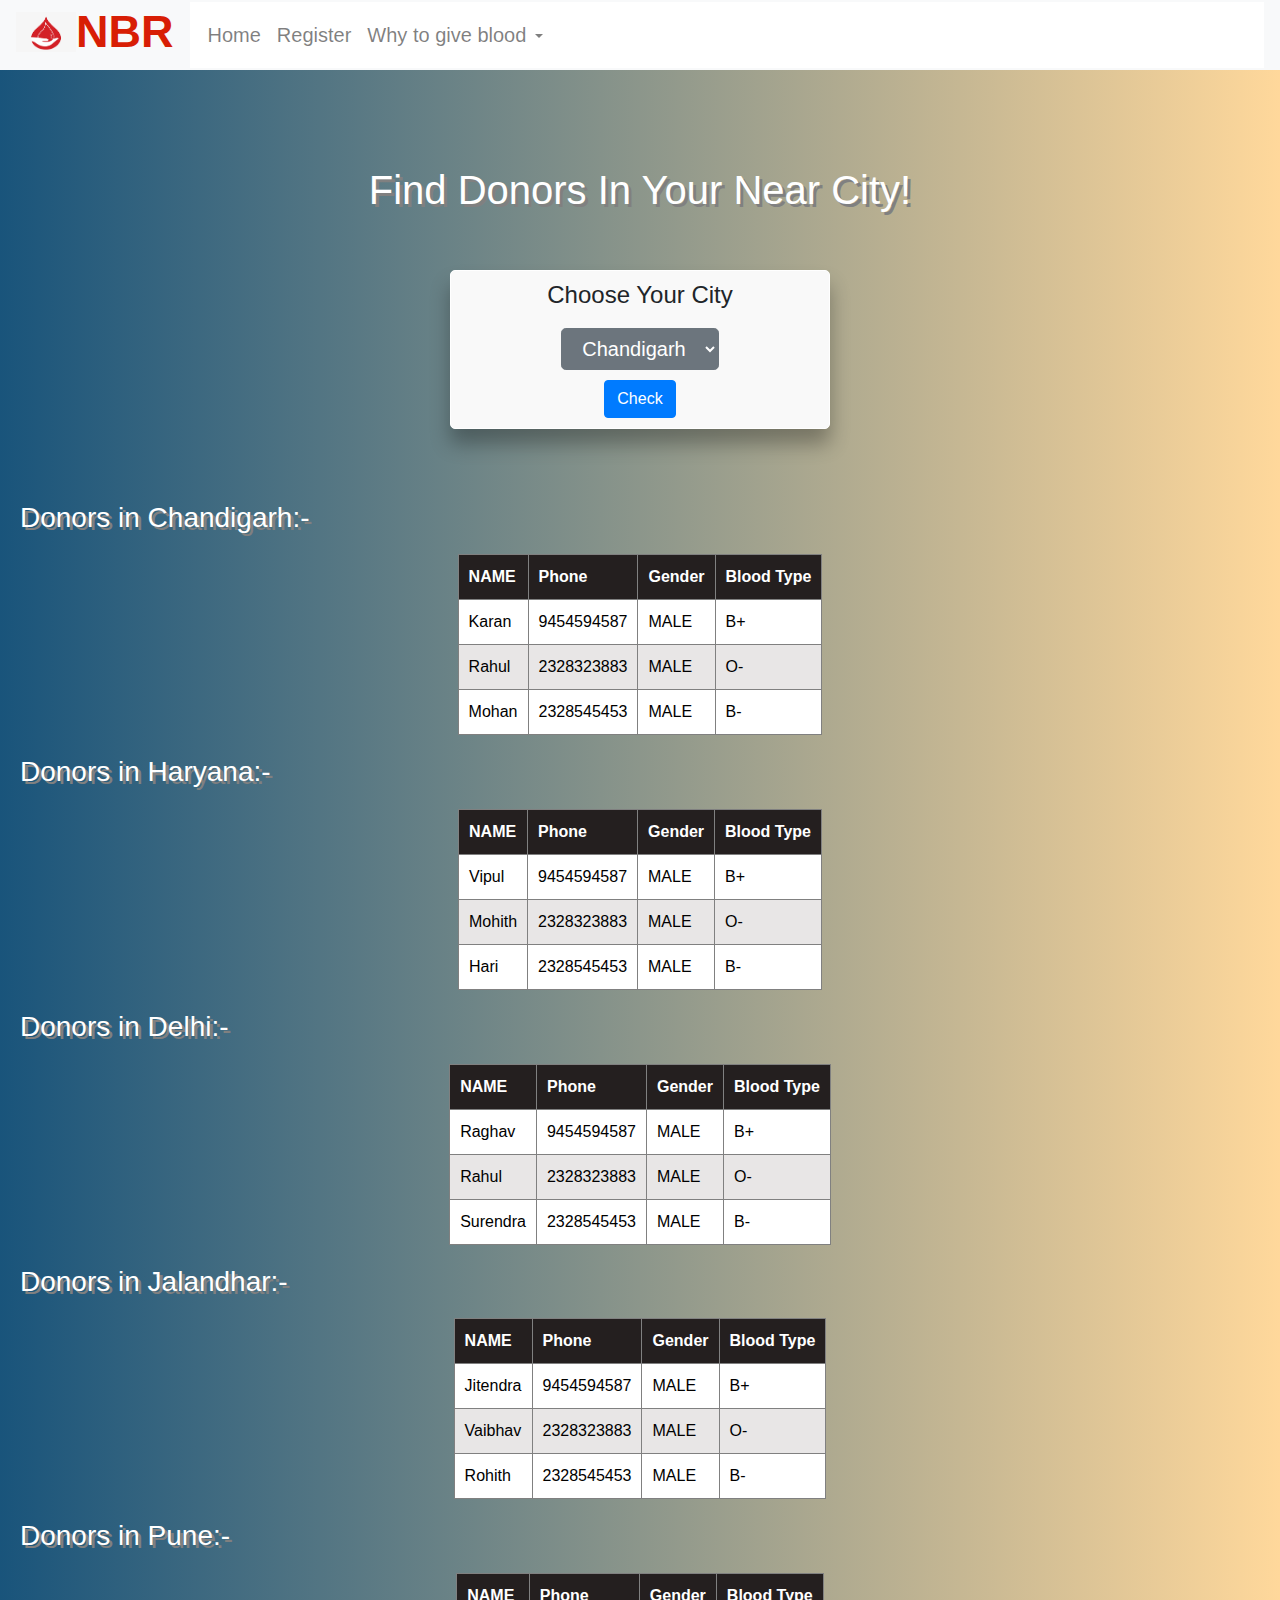
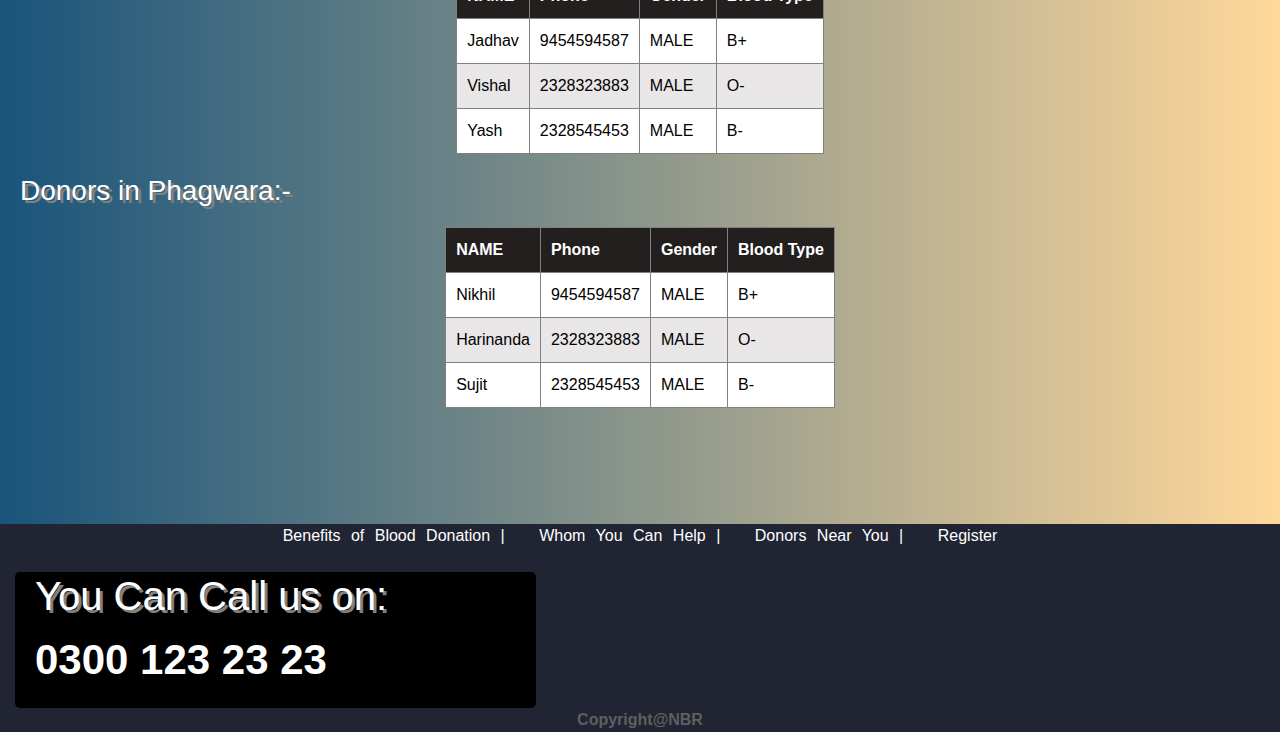
<file: donors.html>
<!doctype html>
<html lang="en">
  <head>
    <!-- Required meta tags -->
    <meta charset="utf-8">
    <meta name="viewport" content="width=device-width, initial-scale=1, shrink-to-fit=no">

    <!-- Bootstrap CSS -->
    <link rel="stylesheet" href="https://stackpath.bootstrapcdn.com/bootstrap/4.4.1/css/bootstrap.min.css" integrity="sha384-Vkoo8x4CGsO3+Hhxv8T/Q5PaXtkKtu6ug5TOeNV6gBiFeWPGFN9MuhOf23Q9Ifjh" crossorigin="anonymous">
    <script src="https://code.jquery.com/jquery-3.4.1.min.js"
             integrity="sha256-CSXorXvZcTkaix6Yvo6HppcZGetbYMGWSFlBw8HfCJo="
              crossorigin="anonymous"></script>
     <link rel="icon" href="images/download.png" type="image/x-icon">
      <link rel="stylesheet" type="text/css" href="styles.css">
      <link rel="stylesheet" type="text/css" href="donors.css">

    <title>NBR-Donors</title>
    
       
  </head>
  <body>

        <!-- nabar starts here -->

    <nav class="navbar navbar-expand-lg navbar-light bg-light">
  <a class="navbar-brand" href="Index.html"><img class="logo" src="images/download.png"><strong><span class="brand">NBR</span></strong></a>
  <button class="navbar-toggler" type="button" data-toggle="collapse" data-target="#navbarSupportedContent" aria-controls="navbarSupportedContent" aria-expanded="false" aria-label="Toggle navigation">
    <span class="navbar-toggler-icon"></span>
  </button>

  <div class="collapse navbar-collapse" id="navbarSupportedContent">
    <ul class="navbar-nav mr-auto">
      <li class="nav-item ">
        <a class="nav-link" href="Index.html"><span class="links">Home </span></a>
      </li>
      <li class="nav-item">
        <a class="nav-link" href="register.html"><span class="links">Register</span></a>
      </li>
     
      <li class="nav-item dropdown">
        <a class="nav-link dropdown-toggle" href="#" id="navbarDropdown" role="button" data-toggle="dropdown" aria-haspopup="true" aria-expanded="false">
          <span class="links">Why to give blood</span>
        </a>
        <div class="dropdown-menu" aria-labelledby="navbarDropdown">
          <a class="dropdown-item" href="help.html">Whom you can help</a>
          <a class="dropdown-item" href="benefits.html">Benefits of donating blood</a>
          
      </li>
      
    </ul>
    <form class="form-inline my-2 my-lg-0">
      <ul class="navbar-nav mr-auto">
       
        
      </ul>
    </form>
  </div>
</nav>



<!-- nabar ends here -->



<br>
<br>
<br>
<br>
<center><h1>Find Donors In Your Near City!</h1></center>
<div >
<div class="container">
  <br>
  <br>
  <div class="row">
  <div class="col col-sm-0 col-4">
  </div>
  <div style="border: 0.5px solid white; border-radius:5px;background-color: #f9f9f9;  box-shadow: 0 15px 20px rgba(0, 0, 0, 0.3);" class="col col-lg-4 col-sm-6" >
<center><label for="cities" style="margin:10px;"><h4>Choose Your City</h4></label>
<select class="btn btn-lg btn-secondary" name="cities" id="cities" onchange="run()">
  <option>Chandigarh</option>
  <option>Haryana</option>
  <option>Jalandhar</option>
  <option>Delhi</option>
  <option>Pune</option>
  <option>Phagwara</option>

</select><a href="#Chandigarh" id="optLink"><br><button class="btn btn-md btn-primary" style="margin:10px;">Check</button></a><br></center>
</div>
<div class="col col-0 col-lg-4">
  </div>
</div>
</div>
<br>
<br>
<br>
<div id="Chandigarh">
  <h3> Donors in Chandigarh:-</h3>

  <center><table border="1px">
    <tr>
      <th>NAME</th>
      <th>Phone</th>
      <th>Gender</th>
      <th>Blood Type</th>
    </tr>
    <tr>
      <td>Karan</td>
      <td>9454594587</td>
      <td>MALE</td>
      <td>B+</td>
    </tr>
    <tr>
      <td>Rahul</td>
      <td>2328323883</td>
      <td>MALE</td>
      <td>O-</td>
    </tr>
    <tr>
      <td>Mohan</td>
      <td>2328545453</td>
      <td>MALE</td>
      <td>B-</td>
    </tr>
  </table>
</center>
  </div>
  <div id="Haryana">
     <h3> Donors in Haryana:-</h3>

  <center><table border="1px">
    <tr>
      <th>NAME</th>
      <th>Phone</th>
      <th>Gender</th>
      <th>Blood Type</th>
    </tr>
    <tr>
      <td>Vipul</td>
      <td>9454594587</td>
      <td>MALE</td>
      <td>B+</td>
    </tr>
    <tr>
      <td>Mohith</td>
      <td>2328323883</td>
      <td>MALE</td>
      <td>O-</td>
    </tr>
    <tr>
      <td>Hari</td>
      <td>2328545453</td>
      <td>MALE</td>
      <td>B-</td>
    </tr>
  </table>
  </div>
  <div id="Delhi">
     <h3> Donors in Delhi:-</h3>

  <center><table border="1px">
    <tr>
      <th>NAME</th>
      <th>Phone</th>
      <th>Gender</th>
      <th>Blood Type</th>
    </tr>
    <tr>
      <td>Raghav</td>
      <td>9454594587</td>
      <td>MALE</td>
      <td>B+</td>
    </tr>
    <tr>
      <td>Rahul</td>
      <td>2328323883</td>
      <td>MALE</td>
      <td>O-</td>
    </tr>
    <tr>
      <td>Surendra</td>
      <td>2328545453</td>
      <td>MALE</td>
      <td>B-</td>
    </tr>
  </table>
  </div>
  <div id="Jalandhar">
     <h3> Donors in Jalandhar:-</h3>

  <center><table border="1px">
    <tr>
      <th>NAME</th>
      <th>Phone</th>
      <th>Gender</th>
      <th>Blood Type</th>
    </tr>
    <tr>
      <td>Jitendra</td>
      <td>9454594587</td>
      <td>MALE</td>
      <td>B+</td>
    </tr>
    <tr>
      <td>Vaibhav</td>
      <td>2328323883</td>
      <td>MALE</td>
      <td>O-</td>
    </tr>
    <tr>
      <td>Rohith</td>
      <td>2328545453</td>
      <td>MALE</td>
      <td>B-</td>
    </tr>
  </table>
  </div>
  <div id="Pune">
     <h3> Donors in Pune:-</h3>

  <center><table border="1px">
    <tr>
      <th>NAME</th>
      <th>Phone</th>
      <th>Gender</th>
      <th>Blood Type</th>
    </tr>
    <tr>
      <td>Jadhav</td>
      <td>9454594587</td>
      <td>MALE</td>
      <td>B+</td>
    </tr>
    <tr>
      <td>Vishal</td>
      <td>2328323883</td>
      <td>MALE</td>
      <td>O-</td>
    </tr>
    <tr>
      <td>Yash</td>
      <td>2328545453</td>
      <td>MALE</td>
      <td>B-</td>
    </tr>
  </table></center>
  </div>
  <div id="Phagwara">
     <h3> Donors in Phagwara:-</h3>

  <center><table border="1px">
    <tr>
      <th>NAME</th>
      <th>Phone</th>
      <th>Gender</th>
      <th>Blood Type</th>
    </tr>
    <tr>
      <td>Nikhil</td>
      <td>9454594587</td>
      <td>MALE</td>
      <td>B+</td>
    </tr>
    <tr>
      <td>Harinanda</td>
      <td>2328323883</td>
      <td>MALE</td>
      <td>O-</td>
    </tr>
    <tr>
      <td>Sujit</td>
      <td>2328545453</td>
      <td>MALE</td>
      <td>B-</td>
    </tr>
  </table></center>
  </div>
<br>
<br>
<br>
<br>
</div>


<!-- footer starts here -->


<footer >
<div class="contain3" style="background-color: #212432; color:white;">
  <center><p class="spacing"> <a href="benefits.html" class="footlink"> Benefits of Blood Donation </a> | <a href="help.html" class="footlink"> Whom You Can Help </a> | <a href="donors.html" class="footlink">Donors Near You </a> | <a href="register.html" class="footlink"> Register</a></p></center>
</div>

<div class="container-fluid" id="contain2" style="background-color: #212432; color:white;">
  <div class="contain1 col col-lg-5" style="background-color:black;  color:white; border-radius:5px;">

  <h1>You Can Call us on:</h1>
  <strong ><p class="size2">0300 123 23 23</p></strong>
  <hr>
  </div></div>
  <footer class="last" style="background-color: #212432;">
    <div class="container" style="background-color: #212432;" >
      <center><b>Copyright@NBR</b></center> 
    </div>
  </footer>
</footer>

<!-- footer ends here -->

<script type="text/javascript" src="cities.js"></script>
   <!-- Optional JavaScript -->
    <!-- jQuery first, then Popper.js, then Bootstrap JS -->
    <script src="https://code.jquery.com/jquery-3.4.1.slim.min.js" integrity="sha384-J6qa4849blE2+poT4WnyKhv5vZF5SrPo0iEjwBvKU7imGFAV0wwj1yYfoRSJoZ+n" crossorigin="anonymous"></script>
    <script src="https://cdn.jsdelivr.net/npm/popper.js@1.16.0/dist/umd/popper.min.js" integrity="sha384-Q6E9RHvbIyZFJoft+2mJbHaEWldlvI9IOYy5n3zV9zzTtmI3UksdQRVvoxMfooAo" crossorigin="anonymous"></script>
    <script src="https://stackpath.bootstrapcdn.com/bootstrap/4.4.1/js/bootstrap.min.js" integrity="sha384-wfSDF2E50Y2D1uUdj0O3uMBJnjuUD4Ih7YwaYd1iqfktj0Uod8GCExl3Og8ifwB6" crossorigin="anonymous"></script>
   
  </body>
</html>
</file>
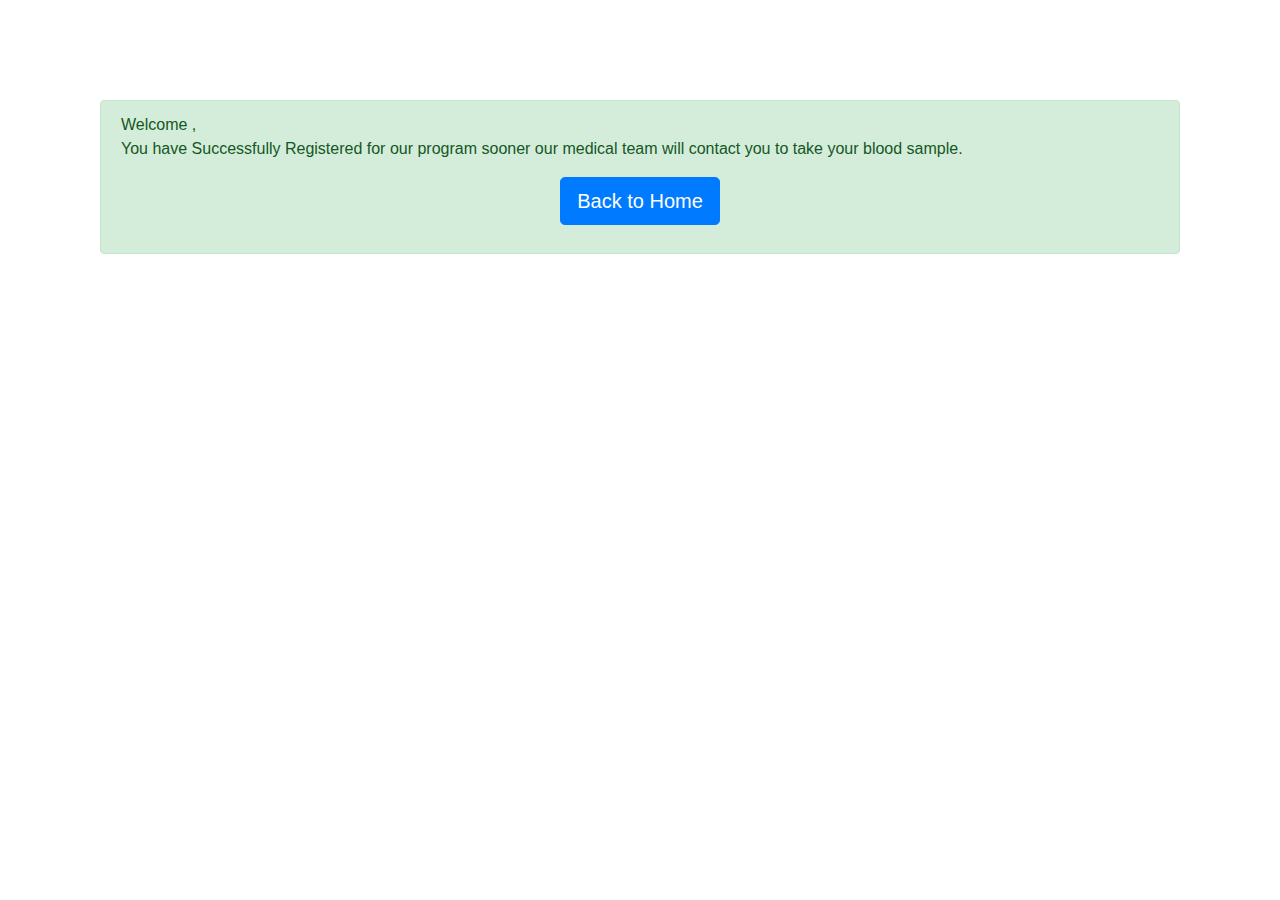
<file: redirect-home.html>
<!doctype html>
<html lang="en">
  <head>
    <!-- Required meta tags -->
    <meta charset="utf-8">
    <meta name="viewport" content="width=device-width, initial-scale=1, shrink-to-fit=no">

    <!-- Bootstrap CSS -->
    <link rel="stylesheet" href="https://stackpath.bootstrapcdn.com/bootstrap/4.4.1/css/bootstrap.min.css" integrity="sha384-Vkoo8x4CGsO3+Hhxv8T/Q5PaXtkKtu6ug5TOeNV6gBiFeWPGFN9MuhOf23Q9Ifjh" crossorigin="anonymous">
    <script src="https://code.jquery.com/jquery-3.4.1.min.js"
             integrity="sha256-CSXorXvZcTkaix6Yvo6HppcZGetbYMGWSFlBw8HfCJo="
              crossorigin="anonymous"></script>
     <link rel="icon" href="images/download.png" type="image/x-icon">
      <link rel="stylesheet" type="text/css" href="styles.css">
      <title>redirect-Home</title>

    <style>
    </style>
    </head>
    <body>
   <div class="alert alert-success" style="margin:100px 100px;">
   <p>
   Welcome <span id="name"></span>,<br>
   <script type="text/javascript">
  document.getElementById("name").innerHTML = localStorage.getItem("textvalue");

</script>
    You have Successfully Registered for our program sooner our medical team will contact you to take your blood sample.
    <br>
   <center><a href="Index.html"><button class="btn btn-lg btn-primary">Back to Home</button></a></center>  
 </p>




   </div>
    </body>
    </html>
</file>
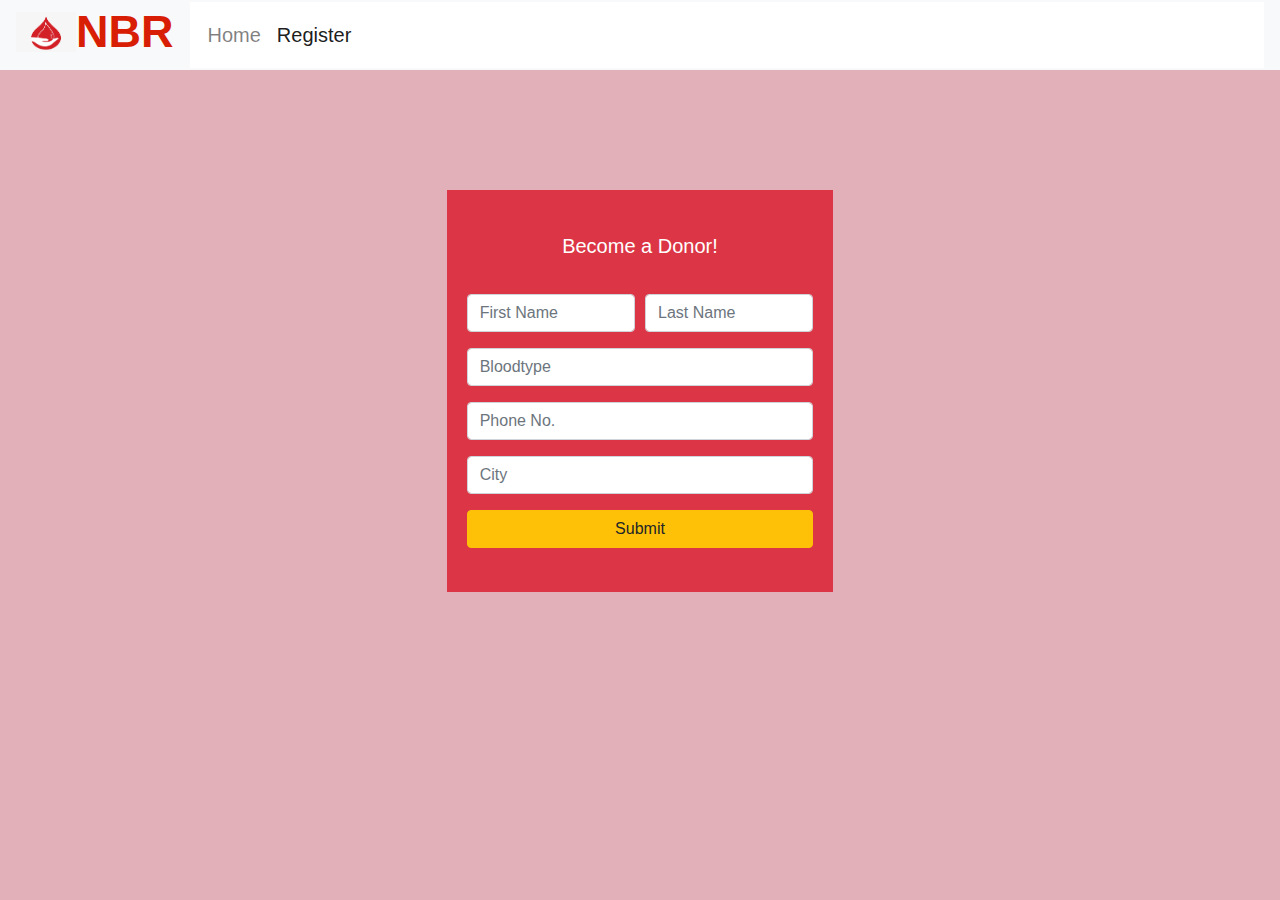
<file: register.html>
<!DOCTYPE HTML>
<html lang="en">
  <head>
    <!-- Required meta tags -->
    <meta charset="utf-8">
    <meta name="viewport" content="width=device-width, initial-scale=1, shrink-to-fit=no">

    <!-- Bootstrap CSS -->
    <link rel="stylesheet" href="https://stackpath.bootstrapcdn.com/bootstrap/4.4.1/css/bootstrap.min.css" integrity="sha384-Vkoo8x4CGsO3+Hhxv8T/Q5PaXtkKtu6ug5TOeNV6gBiFeWPGFN9MuhOf23Q9Ifjh" crossorigin="anonymous">
     <script src="https://ajax.googleapis.com/ajax/libs/jquery/1.12.4/jquery.min.js"></script>
     <link rel="icon" href="images/download.png" type="image/x-icon">
     <link rel="stylesheet" type="text/css" href="register.css">
    

    <title>NBR-Register</title>  
<script type="text/javascript">
  function run(){

var username = document.getElementById("fname").value;
localStorage.setItem("textvalue",username);
return false;
}
</script>

  </head>
  <body>


    <!-- navbar starts here -->


    <nav class="navbar navbar-expand-lg navbar-light bg-light">
  <a class="navbar-brand" href="Index.html"><img class="logo" src="images/download.png"><strong><span class="brand">NBR</span></strong></a>
  <button class="navbar-toggler" type="button" data-toggle="collapse" data-target="#navbarSupportedContent" aria-controls="navbarSupportedContent" aria-expanded="false" aria-label="Toggle navigation">
    <span class="navbar-toggler-icon"></span>
  </button>

  <div class="collapse navbar-collapse" id="navbarSupportedContent" style="background-color: white; padding:10px;">
    <ul class="navbar-nav mr-auto">
      <li class="nav-item ">
        <a class="nav-link" href="Index.html"><span class="links">Home </span></a>
      </li>
      <li class="nav-item active">
        <a class="nav-link" href="register.html"><span class="links">Register</span></a>
      </li>
     
      
      
    </ul>
    <form class="form-inline my-2 my-lg-0">
      <ul class="navbar-nav mr-auto">
       
        
      </ul>
    </form>
  </div>
</nav>



  <div class="container-fluid margin">
    <div class="offset-sm-4 col-sm-4">
      <div class="card text-blank border-0">
      <div class="card-body color">
       
       <div class="card-title text-center">
        <h5 style="color: white;"><br>Become a Donor!</h5>
       </div><br>
  
        <div class="card-text">


           <!-- form starts here -->
  
        <form method="post" action="redirect-home.html">
          <div class="form-row">
          
          <div class="form-group col-sm-6">
            <input type="text" class="form-control" placeholder="First Name" id="fname" name="fname" required>
          </div>
    
          <div class="form-group col-sm-6">
            <input type="text" class="form-control" placeholder="Last Name" id="lname" name="lname" required>
          </div>
          
          </div>
          

          <div class="form-group">
  
          <input type="text" placeholder="Bloodtype" class="form-control" id="blood" name="blood" required>
          
  
          </div>

         
          <div class="form-group">
  
          <input type="tel" placeholder="Phone No." class="form-control" id="phone" name="phone" required>
         
          <div class="error text-warning"></div>
  
          </div>

  
         
          <div class="form-group">
          <input type="text" class="form-control" placeholder="City" id="pass" name="pass" required>
          </div>
  
  
          
          <div class="text-center">
          <button class="btn btn-block btn-warning" onclick="run()"  data-toggle="modal" data-target="#myModal" >Submit</button>
         

          <!-- Modal -->


<div id="myModal" class="modal fade" role="dialog">
  <div class="modal-dialog">

    <!-- Modal content-->


    <div class="modal-content" style="margin:0;padding:0;">
      
      <div class="modal-body alert alert-danger" id="mod-content" style="height:100%; margin:0;padding-top:10;">
        <button type="button" class="close" data-dismiss="modal" >&times;</button>
        <p id="modText">Enter Valid Input</p>

      </div>
     
    </div>

  </div>
</div>
          </div>

        </form>

        <br>
      

  
        </div>
      </div>
    </div>

  </div>
</div>
<br>
<br>
<br>


 

   <!-- Optional JavaScript -->
    <!-- jQuery first, then Popper.js, then Bootstrap JS -->
    <script src="https://code.jquery.com/jquery-3.4.1.slim.min.js" integrity="sha384-J6qa4849blE2+poT4WnyKhv5vZF5SrPo0iEjwBvKU7imGFAV0wwj1yYfoRSJoZ+n" crossorigin="anonymous"></script>
    <script src="https://cdn.jsdelivr.net/npm/popper.js@1.16.0/dist/umd/popper.min.js" integrity="sha384-Q6E9RHvbIyZFJoft+2mJbHaEWldlvI9IOYy5n3zV9zzTtmI3UksdQRVvoxMfooAo" crossorigin="anonymous"></script>
    <script src="https://stackpath.bootstrapcdn.com/bootstrap/4.4.1/js/bootstrap.min.js" integrity="sha384-wfSDF2E50Y2D1uUdj0O3uMBJnjuUD4Ih7YwaYd1iqfktj0Uod8GCExl3Og8ifwB6" crossorigin="anonymous"></script>
   
  </body>
</html>
</file>
<file: styles.css>
html{
	width:100%;
	height:100%;
}
nav {
	height:70px;
	background-color: #f9f9f9;
}
.logo{
	width:60px;
	height:40px;
	margin-top:0;
	margin-bottom:20px;
}
.brand{
	color:#d81e05;
	font-size: 45px;
	height:100px;
}
.links{
	font-family:'Lato',sans-serif;
	font-size:20px;

}
.jumbotron{
	background: url("images/carousel.jpg");
	background-repeat: no-repeat;
	background-size: cover;
	background-position: center;
	color:white;
	height:350px;
}
.btns{
	background-color: transparent;
	border-color: grey;
	font-size:;
}

a.btns:hover{
	background-color:black;
	border-color:black;



}
.jumb{
	padding:7px;
	padding-top:20px;
	background-color:#c11802;
	height:230px;
	font-family: 'Lato',sans-serif;
	font-weight:700;


}

.jumbotron{
	color:white;
	margin-bottom:1px;
}
.check{
	padding-top:20px;
	padding-left:30px;
	margin-top:0;
	background-color:#f9f9f9;
	font-family: 'Lato',sans-serif;
	font-size:22px;
}
span.link2{
	padding:5px;
	/*height:80px;*/
	font-weight: 80px;
}
a.check1{
	color: #c11802;
	text-decoration: underline;

}
a.check1:hover{
	color:white;
	background-color: #c11802;
	padding: 8px;
}
/*span.link2:hover{
	background-color: #c11802;
	color:white;
}
*/
.card{
	margin-left:60px;
	/*background-color:#f8fcf6;
	border-color: green;*/
	box-shadow: 5px 10px grey;
}
.cama{
	margin-left:60px;
	background-color:#f8fcf6;
	border-color: green;
}

.btns2{
	background-color: green;
	border-color: green;
}
.down{
	height:2px;
}
.size2{
	font-size: 42px;
}
.car.col-sm-12{
	width:60rem;
	margin-bottom:10px;
}

.contain1{
	color:black;
	background-color: #f4f4f4;
	width:100%;
	margin:20px 0px 0px 0px;
	padding-left:20px;

}
#contain2{
	background-color:#f4f4f4;
	height:160px;
	padding-top:4px;
	margin-top:0px;
}
.last{
	background-color:#f4f4f4;
	color:#5f5f5f;
}
.contain3{margin:0;
	margin-bottom: 0px;
	padding-bottom:0;
	color:black;
	background-color: #f4f4f4;
	word-spacing: 10px;

}
.spacing{
	word-spacing: 30px;
	margin-bottom: 0;}
.footlink{
	
	word-spacing:6px;
	background-color: #212432; color:white;
}
.collapse{
	background-color: white;
	padding:10px;
}
</file>
<file: donors.css>
body{
        background: #ffd89b;  /* fallback for old browsers */
background: -webkit-linear-gradient(to right, #19547b, #ffd89b);  /* Chrome 10-25, Safari 5.1-6 */
background: linear-gradient(to right, #19547b, #ffd89b); /* W3C, IE 10+/ Edge, Firefox 16+, Chrome 26+, Opera 12+, Safari 7+ */


      }
      tr{
        background-color:#e8e6e6;
        
      }
      tr:nth-child(2n){
        background-color:white;
      }
      td{
        padding:10px;
        color:black;
      }
      th{
        background-color:#241f1f;
        padding: 10px;
        color:white;
      }
      h1{
        color:white;
        text-shadow: 3px 3px grey;
      }
      h3{
         color:white;
        text-shadow: 3px 3px grey;
        margin-left:20px;
      }
      table{
        margin:20px 0px;
      }
</file>
<file: register.css>
nav {
  height:70px;
  background-color: #f9f9f9;
}
.logo{
  width:60px;
  height:40px;
  margin-top:0;
  margin-bottom:20px;
}
.brand{
  color:#d81e05;
  font-size: 45px;
  height:100px;
}
.links{
  font-family:'Lato',sans-serif;
  font-size:20px;

}
    body{
     background-color:#e1b0b9;  
    }
     .margin
    {
      margin-top: 120px;
    }
    .color
    {
      background-color:#DC3545;
    }
</file>
